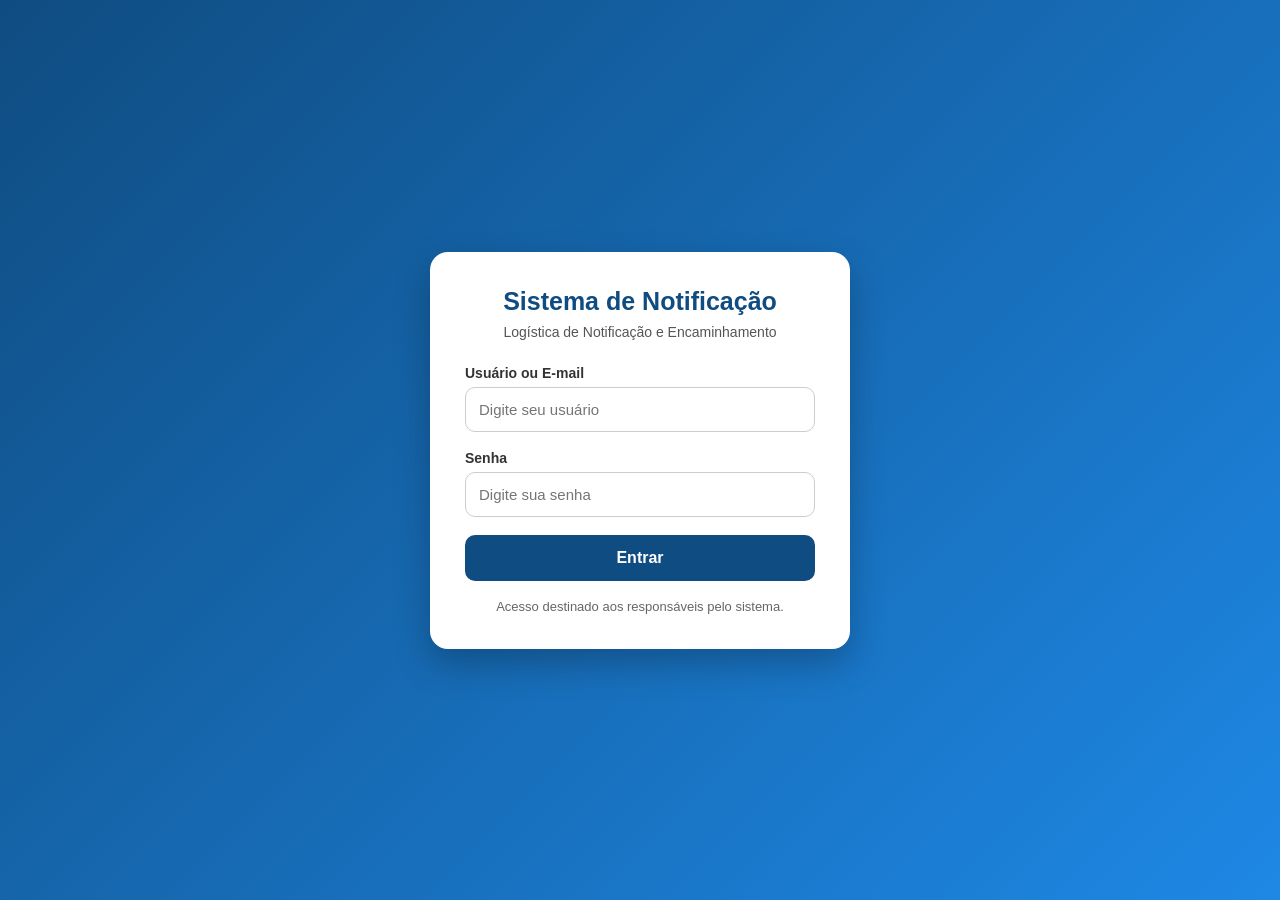
<file: login.html>
<!DOCTYPE html>
<html lang="pt-BR">
<head>
  <meta charset="UTF-8">
  <meta name="viewport" content="width=device-width, initial-scale=1.0">
  <title>Login | Sistema de Notificação</title>

  <link rel="stylesheet" href="assets/css/style.css">
</head>
<body class="login-body">

  <main class="login-container">
    <section class="login-card">
      <div class="login-header">
        <h1>Sistema de Notificação</h1>
        <p>Logística de Notificação e Encaminhamento</p>
      </div>

      <div class="login-error" id="loginError">
        Preencha usuário e senha para continuar.
      </div>

      <form id="loginForm">
        <div class="form-group">
          <label for="usuario">Usuário ou E-mail</label>
          <input type="text" id="usuario" placeholder="Digite seu usuário">
        </div>

        <div class="form-group">
          <label for="senha">Senha</label>
          <input type="password" id="senha" placeholder="Digite sua senha">
        </div>

        <button type="submit" class="btn-login">Entrar</button>
      </form>

      <p class="login-footer">
        Acesso destinado aos responsáveis pelo sistema.
      </p>
    </section>
  </main>

  <script src="assets/js/login.js"></script>
</body>
</html>
</file>
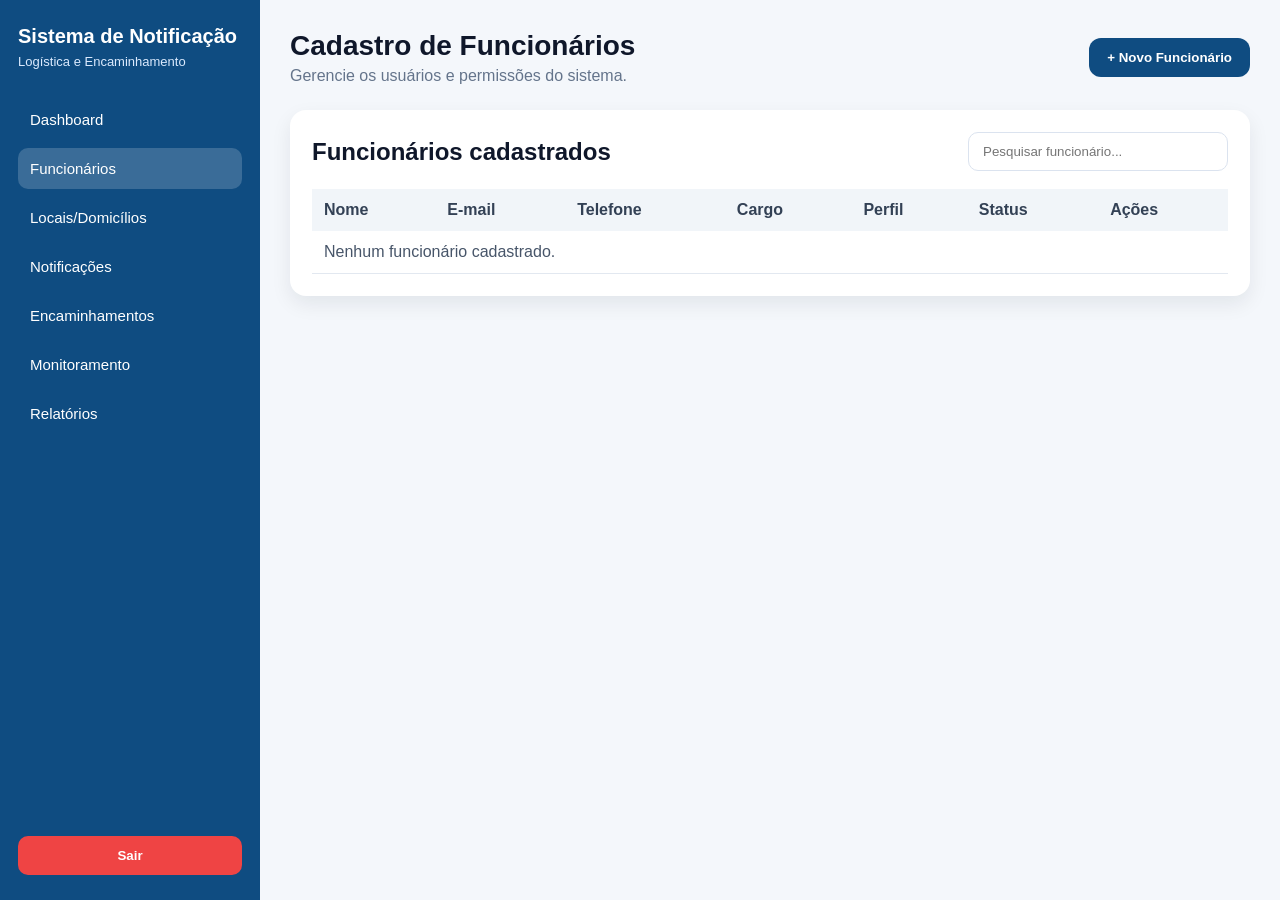
<file: pages/funcionarios.html>
<!DOCTYPE html>
<html lang="pt-BR">
<head>
  <meta charset="UTF-8">
  <meta name="viewport" content="width=device-width, initial-scale=1.0">
  <title>Funcionários | Sistema de Notificação</title>

  <link rel="stylesheet" href="../assets/css/funcionarios.css">
</head>
<body>

<div class="app">
  <aside class="sidebar">
    <div class="brand">
      <h2>Sistema de Notificação</h2>
      <p>Logística e Encaminhamento</p>
    </div>

    <nav class="menu">
      <a href="../dashboard.html">Dashboard</a>
      <a href="funcionarios.html" class="active">Funcionários</a>
      <a href="locaisdomicilios.html">Locais/Domicílios</a>
      <a href="notificacoes.html">Notificações</a>
      <a href="encaminhamentos.html">Encaminhamentos</a>
      <a href="monitoramento.html">Monitoramento</a>
      <a href="relatorio.html">Relatórios</a>
    </nav>

    <button class="logout" id="logoutBtn">Sair</button>
  </aside>

  <main class="main-content">
    <header class="topbar">
      <div>
        <h1>Cadastro de Funcionários</h1>
        <p>Gerencie os usuários e permissões do sistema.</p>
      </div>

      <button class="btn-primary" id="abrirModalBtn">+ Novo Funcionário</button>
    </header>

    <section class="panel">
      <div class="table-header">
        <h2>Funcionários cadastrados</h2>
        <input type="text" id="pesquisaFuncionario" placeholder="Pesquisar funcionário...">
      </div>

      <table>
        <thead>
          <tr>
            <th>Nome</th>
            <th>E-mail</th>
            <th>Telefone</th>
            <th>Cargo</th>
            <th>Perfil</th>
            <th>Status</th>
            <th>Ações</th>
          </tr>
        </thead>

        <tbody id="listaFuncionarios">
          <tr>
            <td colspan="7">Nenhum funcionário cadastrado.</td>
          </tr>
        </tbody>
      </table>
    </section>
  </main>
</div>

<div class="modal" id="modalFuncionario">
  <div class="modal-content">
    <div class="modal-header">
      <h2 id="tituloModal">Novo Funcionário</h2>
      <button id="fecharModalBtn">×</button>
    </div>

    <form id="formFuncionario">
      <input type="hidden" id="funcionarioId">

      <div class="form-grid">
        <div class="form-group">
          <label>Nome completo</label>
          <input type="text" id="nome" required>
        </div>

        <div class="form-group">
          <label>E-mail</label>
          <input type="email" id="email" required>
        </div>

        <div class="form-group">
          <label>Telefone</label>
          <input type="text" id="telefone" required>
        </div>

        <div class="form-group">
          <label>Cargo</label>
          <input type="text" id="cargo" required>
        </div>

        <div class="form-group">
          <label>Perfil de acesso</label>
          <select id="perfil" required>
            <option value="">Selecione</option>
            <option value="Administrador">Administrador</option>
            <option value="Conselho">Conselho</option>
            <option value="Gerente">Gerente</option>
            <option value="Unidade">Unidade</option>
          </select>
        </div>

        <div class="form-group">
          <label>Status</label>
          <select id="status" required>
            <option value="Ativo">Ativo</option>
            <option value="Inativo">Inativo</option>
          </select>
        </div>
      </div>

      <div class="modal-actions">
        <button type="button" class="btn-cancel" id="cancelarBtn">Cancelar</button>
        <button type="submit" class="btn-primary">Salvar</button>
      </div>
    </form>
  </div>
</div>


</body>
</html>
</file>
<file: assets/css/style.css>
* {
  margin: 0;
  padding: 0;
  box-sizing: border-box;
  font-family: Arial, Helvetica, sans-serif;
}

body {
  background: #f4f7fb;
}

.app {
  display: flex;
  min-height: 100vh;
  background: #f4f7fb;
}

.sidebar {
  width: 260px;
  background: #0f4c81;
  color: white;
  padding: 25px 18px;
  display: flex;
  flex-direction: column;
}

.brand {
  margin-bottom: 30px;
}

.brand h2 {
  font-size: 20px;
  margin-bottom: 6px;
}

.brand p {
  font-size: 13px;
  color: #dbeafe;
}

.menu {
  display: flex;
  flex-direction: column;
  gap: 8px;
  flex: 1;
}

.menu a {
  color: white;
  text-decoration: none;
  padding: 12px;
  border-radius: 10px;
  font-size: 15px;
  transition: 0.25s ease;
}

.menu a:hover,
.menu a.active {
  background: rgba(255, 255, 255, 0.18);
}

.logout {
  border: none;
  padding: 12px;
  border-radius: 10px;
  background: #ef4444;
  color: white;
  font-weight: bold;
  cursor: pointer;
  transition: 0.25s ease;
}

.logout:hover {
  background: #dc2626;
}

.main-content {
  flex: 1;
  padding: 30px;
}

.topbar {
  display: flex;
  align-items: center;
  justify-content: space-between;
  gap: 16px;
  margin-bottom: 25px;
}

.topbar h1 {
  color: #0f172a;
  font-size: 28px;
}

.topbar p {
  color: #64748b;
  margin-top: 5px;
}

.top-actions {
  display: flex;
  align-items: center;
  gap: 10px;
}

.search-global {
  width: 260px;
  padding: 12px 14px;
  border: 1px solid #dbe3ef;
  border-radius: 12px;
  outline: none;
}

.theme-btn,
.notify-btn {
  border: none;
  background: #ffffff;
  padding: 11px 14px;
  border-radius: 12px;
  cursor: pointer;
  box-shadow: 0 6px 16px rgba(15, 23, 42, 0.08);
  position: relative;
  transition: 0.25s ease;
}

.notify-btn span {
  position: absolute;
  top: -6px;
  right: -6px;
  background: #ef4444;
  color: white;
  font-size: 11px;
  padding: 2px 6px;
  border-radius: 50px;
}

.cards {
  display: grid;
  grid-template-columns: repeat(4, 1fr);
  gap: 18px;
  margin-bottom: 25px;
}

.card {
  background: white;
  padding: 22px;
  border-radius: 16px;
  box-shadow: 0 8px 20px rgba(15, 23, 42, 0.08);
  transition: 0.25s ease;
}

.card:hover,
.panel:hover {
  transform: translateY(-3px);
}

.card span {
  color: #64748b;
  font-size: 14px;
}

.card strong {
  display: block;
  margin-top: 10px;
  font-size: 32px;
  color: #0f4c81;
}

.dashboard-grid {
  display: grid;
  grid-template-columns: 1fr 1fr;
  gap: 18px;
  margin-bottom: 22px;
}

.panel {
  background: white;
  padding: 22px;
  border-radius: 16px;
  box-shadow: 0 8px 20px rgba(15, 23, 42, 0.08);
  transition: 0.25s ease;
}

.panel h2 {
  margin-bottom: 18px;
  color: #0f172a;
  font-size: 20px;
}

canvas {
  width: 100% !important;
  max-height: 310px;
}

#map {
  width: 100%;
  height: 310px;
  border-radius: 14px;
  overflow: hidden;
}

.notification-list {
  display: flex;
  flex-direction: column;
  gap: 12px;
}

.notification-item {
  padding: 14px;
  border-radius: 12px;
  background: #f1f5f9;
  border-left: 4px solid #0f4c81;
}

.notification-item strong {
  color: #0f172a;
}

.notification-item p {
  margin-top: 5px;
  color: #64748b;
  font-size: 14px;
}

.permissions {
  display: grid;
  gap: 12px;
}

.permissions div {
  background: #f8fafc;
  padding: 14px;
  border-radius: 12px;
  display: flex;
  justify-content: space-between;
  gap: 10px;
}

.permissions span {
  color: #64748b;
  font-size: 14px;
}

/* LOGIN */
.login-body {
  min-height: 100vh;
  background: linear-gradient(135deg, #0f4c81, #1e88e5);
  display: flex;
  align-items: center;
  justify-content: center;
  padding: 20px;
}

.login-container {
  width: 100%;
  max-width: 420px;
}

.login-card {
  background: #ffffff;
  padding: 35px;
  border-radius: 18px;
  box-shadow: 0 15px 35px rgba(0, 0, 0, 0.25);
}

.login-header {
  text-align: center;
  margin-bottom: 25px;
}

.login-header h1 {
  color: #0f4c81;
  font-size: 25px;
  margin-bottom: 8px;
}

.login-header p {
  color: #555;
  font-size: 14px;
}

.login-error {
  display: none;
  margin-bottom: 15px;
  padding: 10px;
  background: #ffe0e0;
  color: #b00020;
  border-radius: 8px;
  font-size: 14px;
  text-align: center;
}

.form-group {
  margin-bottom: 18px;
}

.form-group label {
  display: block;
  margin-bottom: 6px;
  color: #333;
  font-weight: bold;
  font-size: 14px;
}

.form-group input {
  width: 100%;
  padding: 13px;
  border: 1px solid #ccc;
  border-radius: 10px;
  outline: none;
  font-size: 15px;
}

.form-group input:focus {
  border-color: #1e88e5;
}

.btn-login {
  width: 100%;
  padding: 14px;
  border: none;
  border-radius: 10px;
  background: #0f4c81;
  color: white;
  font-size: 16px;
  font-weight: bold;
  cursor: pointer;
}

.btn-login:hover {
  background: #083b66;
}

.login-footer {
  margin-top: 18px;
  text-align: center;
  font-size: 13px;
  color: #666;
}

/* MODO ESCURO */
body.dark,
body.dark .app,
body.dark .main-content {
  background: #0f172a;
}

body.dark .topbar h1,
body.dark .panel h2,
body.dark .card strong,
body.dark .notification-item strong {
  color: #f8fafc;
}

body.dark .topbar p,
body.dark .card span,
body.dark .notification-item p,
body.dark .permissions span {
  color: #cbd5e1;
}

body.dark .card,
body.dark .panel,
body.dark .theme-btn,
body.dark .notify-btn {
  background: #1e293b;
}

body.dark .search-global {
  background: #1e293b;
  color: white;
  border-color: #334155;
}

body.dark .notification-item,
body.dark .permissions div {
  background: #334155;
}

/* RESPONSIVO */
@media (max-width: 1000px) {
  .cards,
  .dashboard-grid {
    grid-template-columns: 1fr 1fr;
  }
}

@media (max-width: 800px) {
  .app {
    flex-direction: column;
  }

  .sidebar {
    width: 100%;
  }

  .topbar {
    flex-direction: column;
    align-items: flex-start;
  }

  .top-actions {
    width: 100%;
  }

  .search-global {
    width: 100%;
  }

  .cards,
  .dashboard-grid {
    grid-template-columns: 1fr;
  }
}
</file>
<file: assets/css/funcionarios.css>
* {
  margin: 0;
  padding: 0;
  box-sizing: border-box;
  font-family: Arial, Helvetica, sans-serif;
}

body {
  background: #f4f7fb;
}

.app {
  display: flex;
  min-height: 100vh;
}

.sidebar {
  width: 260px;
  background: #0f4c81;
  color: white;
  padding: 25px 18px;
  display: flex;
  flex-direction: column;
}

.brand {
  margin-bottom: 30px;
}

.brand h2 {
  font-size: 20px;
  margin-bottom: 6px;
}

.brand p {
  font-size: 13px;
  color: #dbeafe;
}

.menu {
  display: flex;
  flex-direction: column;
  gap: 8px;
  flex: 1;
}

.menu a {
  color: white;
  text-decoration: none;
  padding: 12px;
  border-radius: 10px;
  font-size: 15px;
}

.menu a:hover,
.menu a.active {
  background: rgba(255,255,255,0.18);
}

.logout {
  border: none;
  padding: 12px;
  border-radius: 10px;
  background: #ef4444;
  color: white;
  font-weight: bold;
  cursor: pointer;
}

.main-content {
  flex: 1;
  padding: 30px;
}

.topbar {
  display: flex;
  justify-content: space-between;
  align-items: center;
  margin-bottom: 25px;
}

.topbar h1 {
  color: #0f172a;
  font-size: 28px;
}

.topbar p {
  color: #64748b;
  margin-top: 5px;
}

.btn-primary {
  border: none;
  background: #0f4c81;
  color: white;
  padding: 12px 18px;
  border-radius: 12px;
  font-weight: bold;
  cursor: pointer;
}

.btn-primary:hover {
  background: #083b66;
}

.panel {
  background: white;
  padding: 22px;
  border-radius: 16px;
  box-shadow: 0 8px 20px rgba(15,23,42,0.08);
}

.table-header {
  display: flex;
  justify-content: space-between;
  align-items: center;
  margin-bottom: 18px;
  gap: 15px;
}

.table-header h2 {
  color: #0f172a;
}

.table-header input {
  width: 260px;
  padding: 11px 14px;
  border: 1px solid #dbe3ef;
  border-radius: 10px;
  outline: none;
}

table {
  width: 100%;
  border-collapse: collapse;
}

th {
  text-align: left;
  padding: 12px;
  background: #f1f5f9;
  color: #334155;
}

td {
  padding: 12px;
  border-bottom: 1px solid #e2e8f0;
  color: #475569;
}

.badge {
  padding: 5px 10px;
  border-radius: 50px;
  font-size: 12px;
  font-weight: bold;
}

.badge.ativo {
  background: #dcfce7;
  color: #166534;
}

.badge.inativo {
  background: #fee2e2;
  color: #991b1b;
}

.actions {
  display: flex;
  gap: 8px;
}

.btn-edit,
.btn-delete {
  border: none;
  padding: 7px 10px;
  border-radius: 8px;
  cursor: pointer;
  color: white;
}

.btn-edit {
  background: #2563eb;
}

.btn-delete {
  background: #dc2626;
}

.modal {
  position: fixed;
  inset: 0;
  background: rgba(15,23,42,0.55);
  display: none;
  align-items: center;
  justify-content: center;
  padding: 20px;
}

.modal.active {
  display: flex;
}

.modal-content {
  background: white;
  width: 100%;
  max-width: 760px;
  border-radius: 18px;
  padding: 24px;
  animation: subir 0.25s ease;
}

@keyframes subir {
  from {
    transform: translateY(20px);
    opacity: 0;
  }

  to {
    transform: translateY(0);
    opacity: 1;
  }
}

.modal-header {
  display: flex;
  justify-content: space-between;
  align-items: center;
  margin-bottom: 18px;
}

.modal-header button {
  border: none;
  background: #f1f5f9;
  font-size: 25px;
  width: 38px;
  height: 38px;
  border-radius: 10px;
  cursor: pointer;
}

.form-grid {
  display: grid;
  grid-template-columns: 1fr 1fr;
  gap: 16px;
}

.form-group label {
  display: block;
  margin-bottom: 6px;
  font-weight: bold;
  color: #334155;
  font-size: 14px;
}

.form-group input,
.form-group select {
  width: 100%;
  padding: 12px;
  border: 1px solid #dbe3ef;
  border-radius: 10px;
  outline: none;
}

.modal-actions {
  margin-top: 22px;
  display: flex;
  justify-content: flex-end;
  gap: 10px;
}

.btn-cancel {
  border: none;
  background: #e2e8f0;
  color: #334155;
  padding: 12px 18px;
  border-radius: 12px;
  font-weight: bold;
  cursor: pointer;
}

@media (max-width: 850px) {
  .app {
    flex-direction: column;
  }

  .sidebar {
    width: 100%;
  }

  .topbar,
  .table-header {
    flex-direction: column;
    align-items: flex-start;
  }

  .table-header input {
    width: 100%;
  }

  .form-grid {
    grid-template-columns: 1fr;
  }

  table {
    font-size: 13px;
  }
}
</file>
